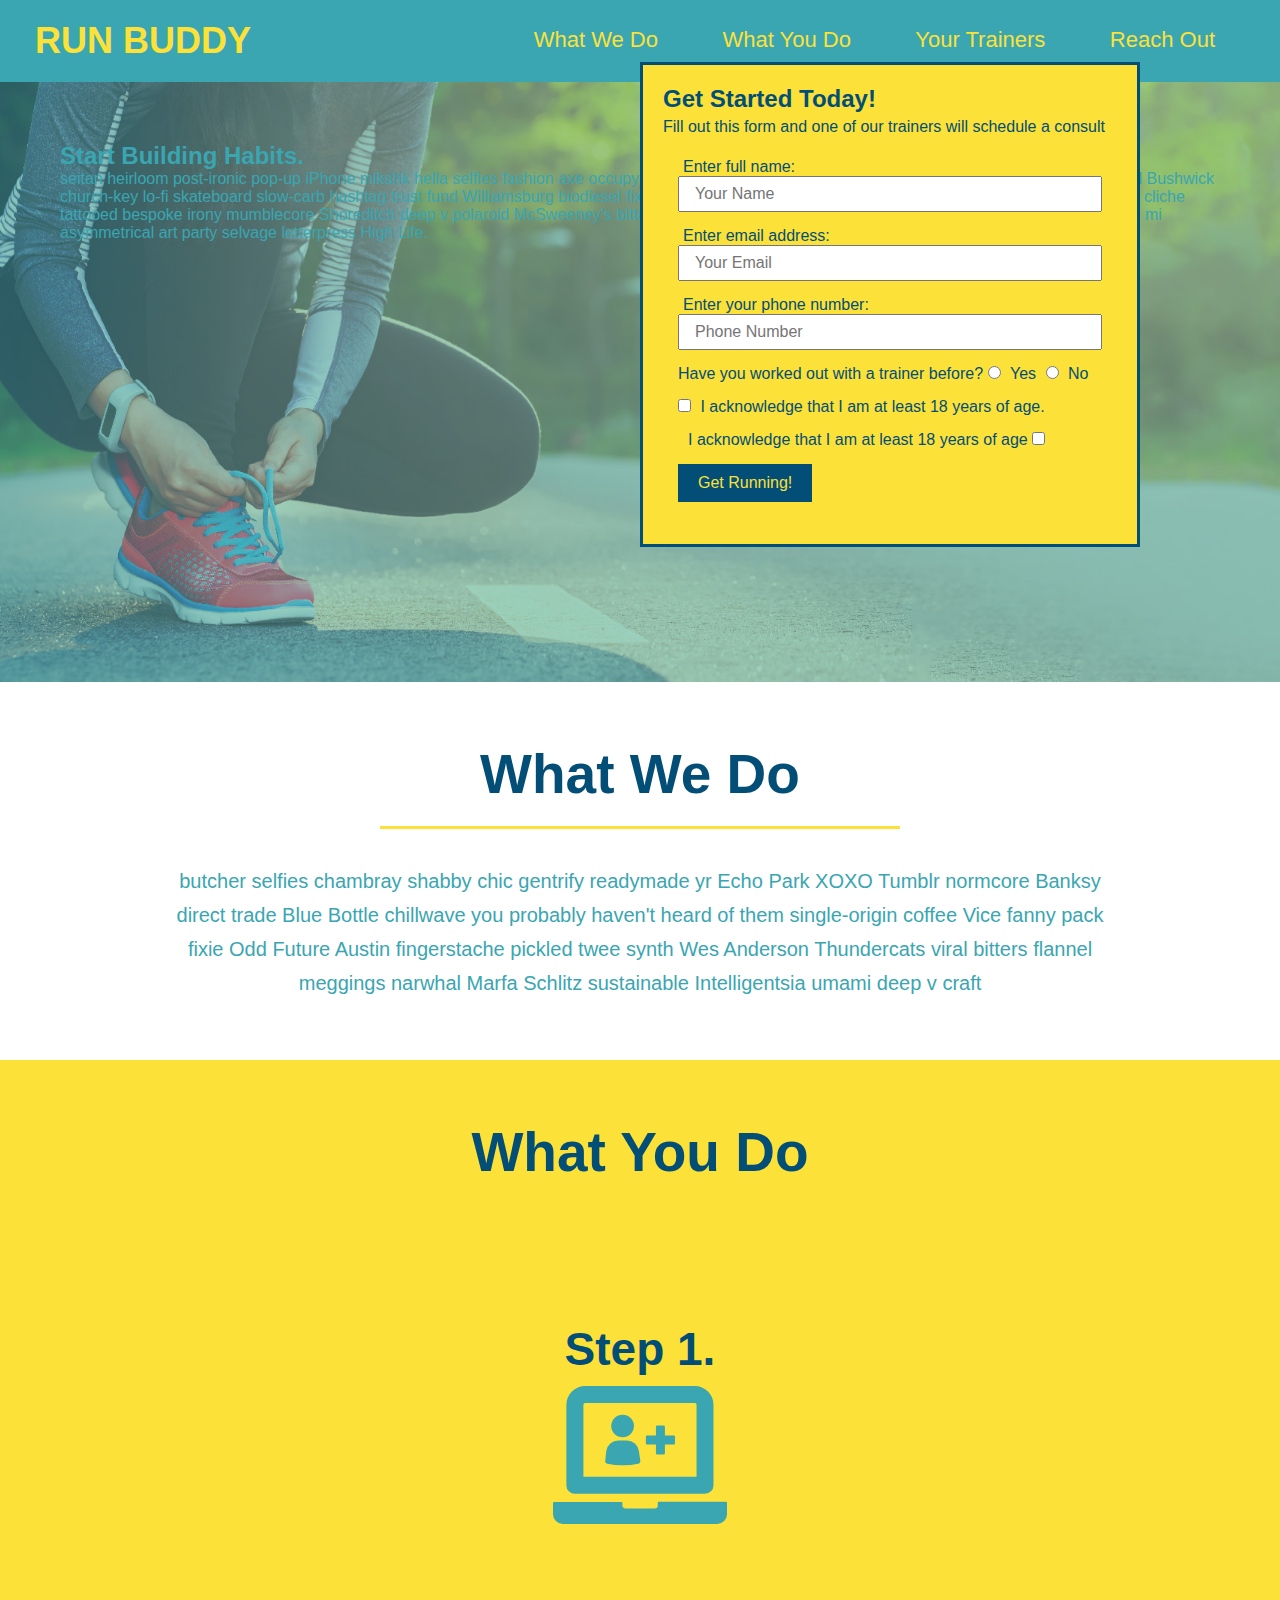
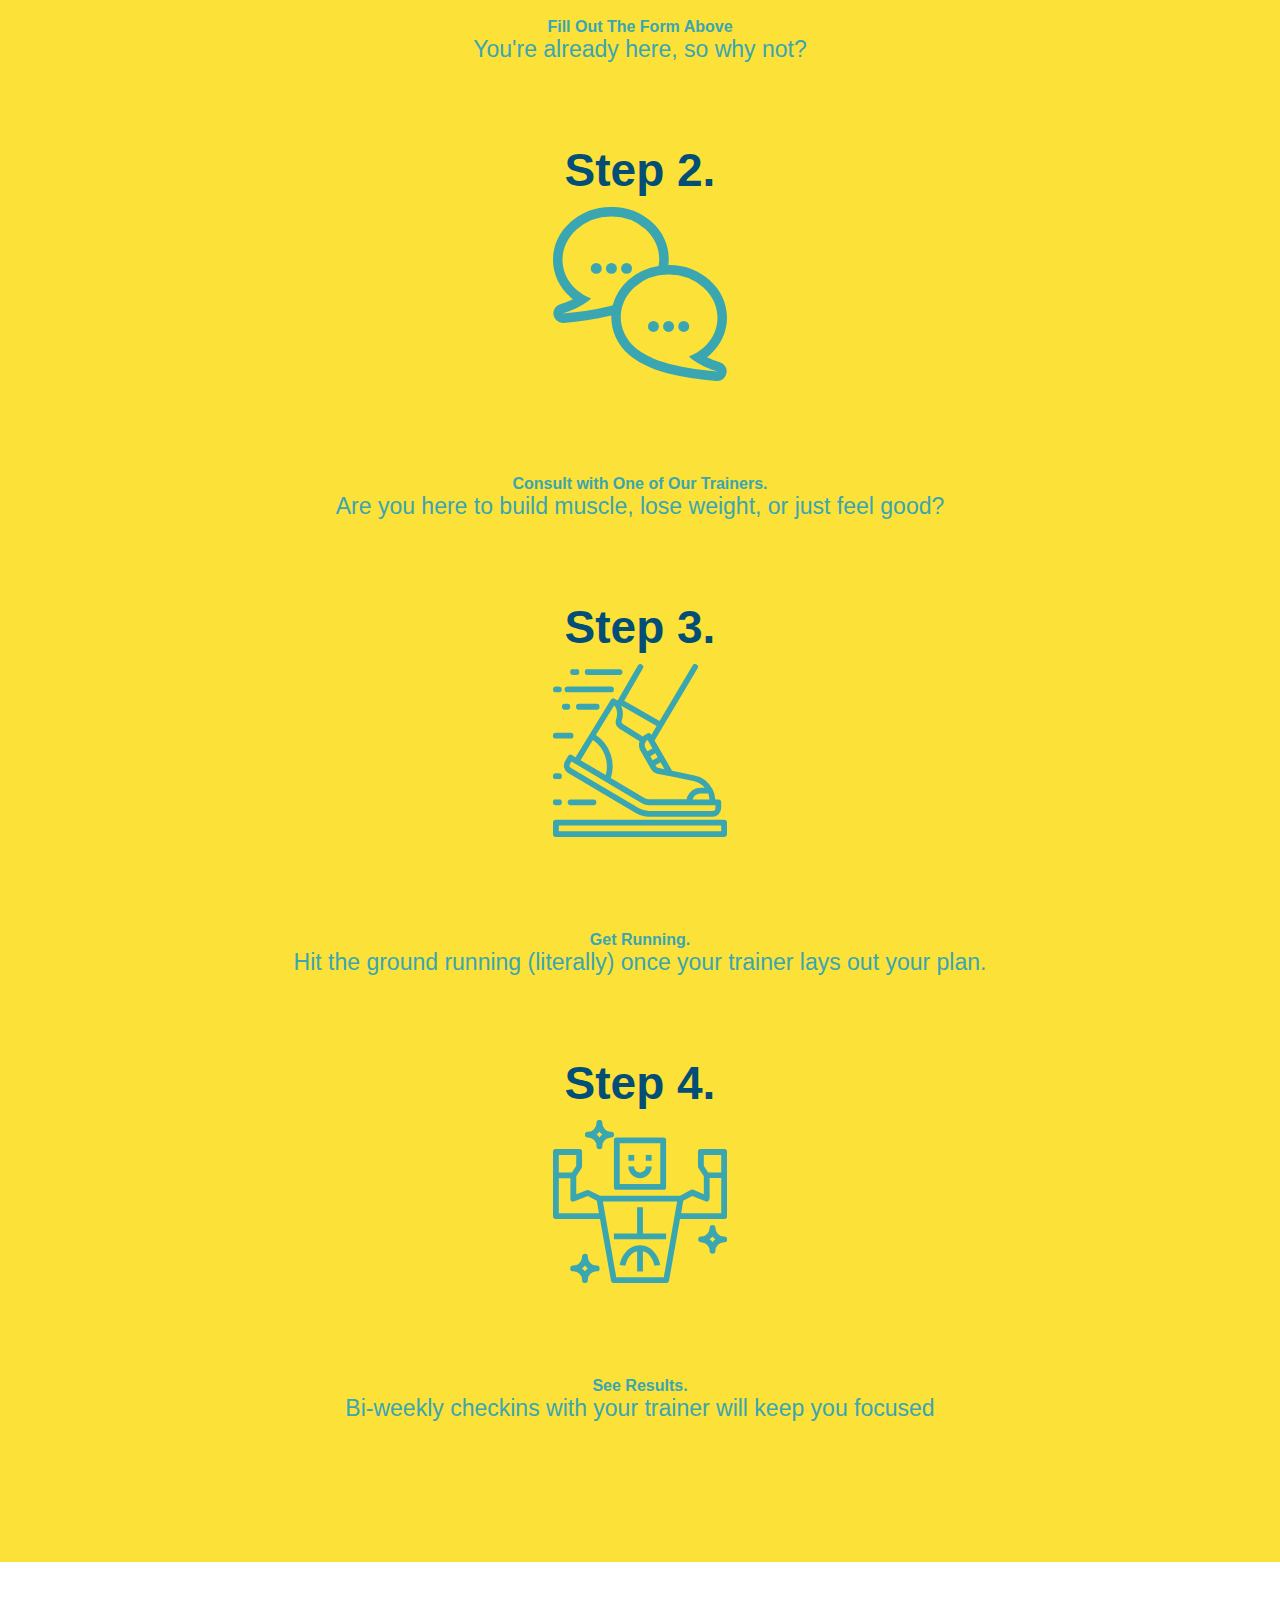
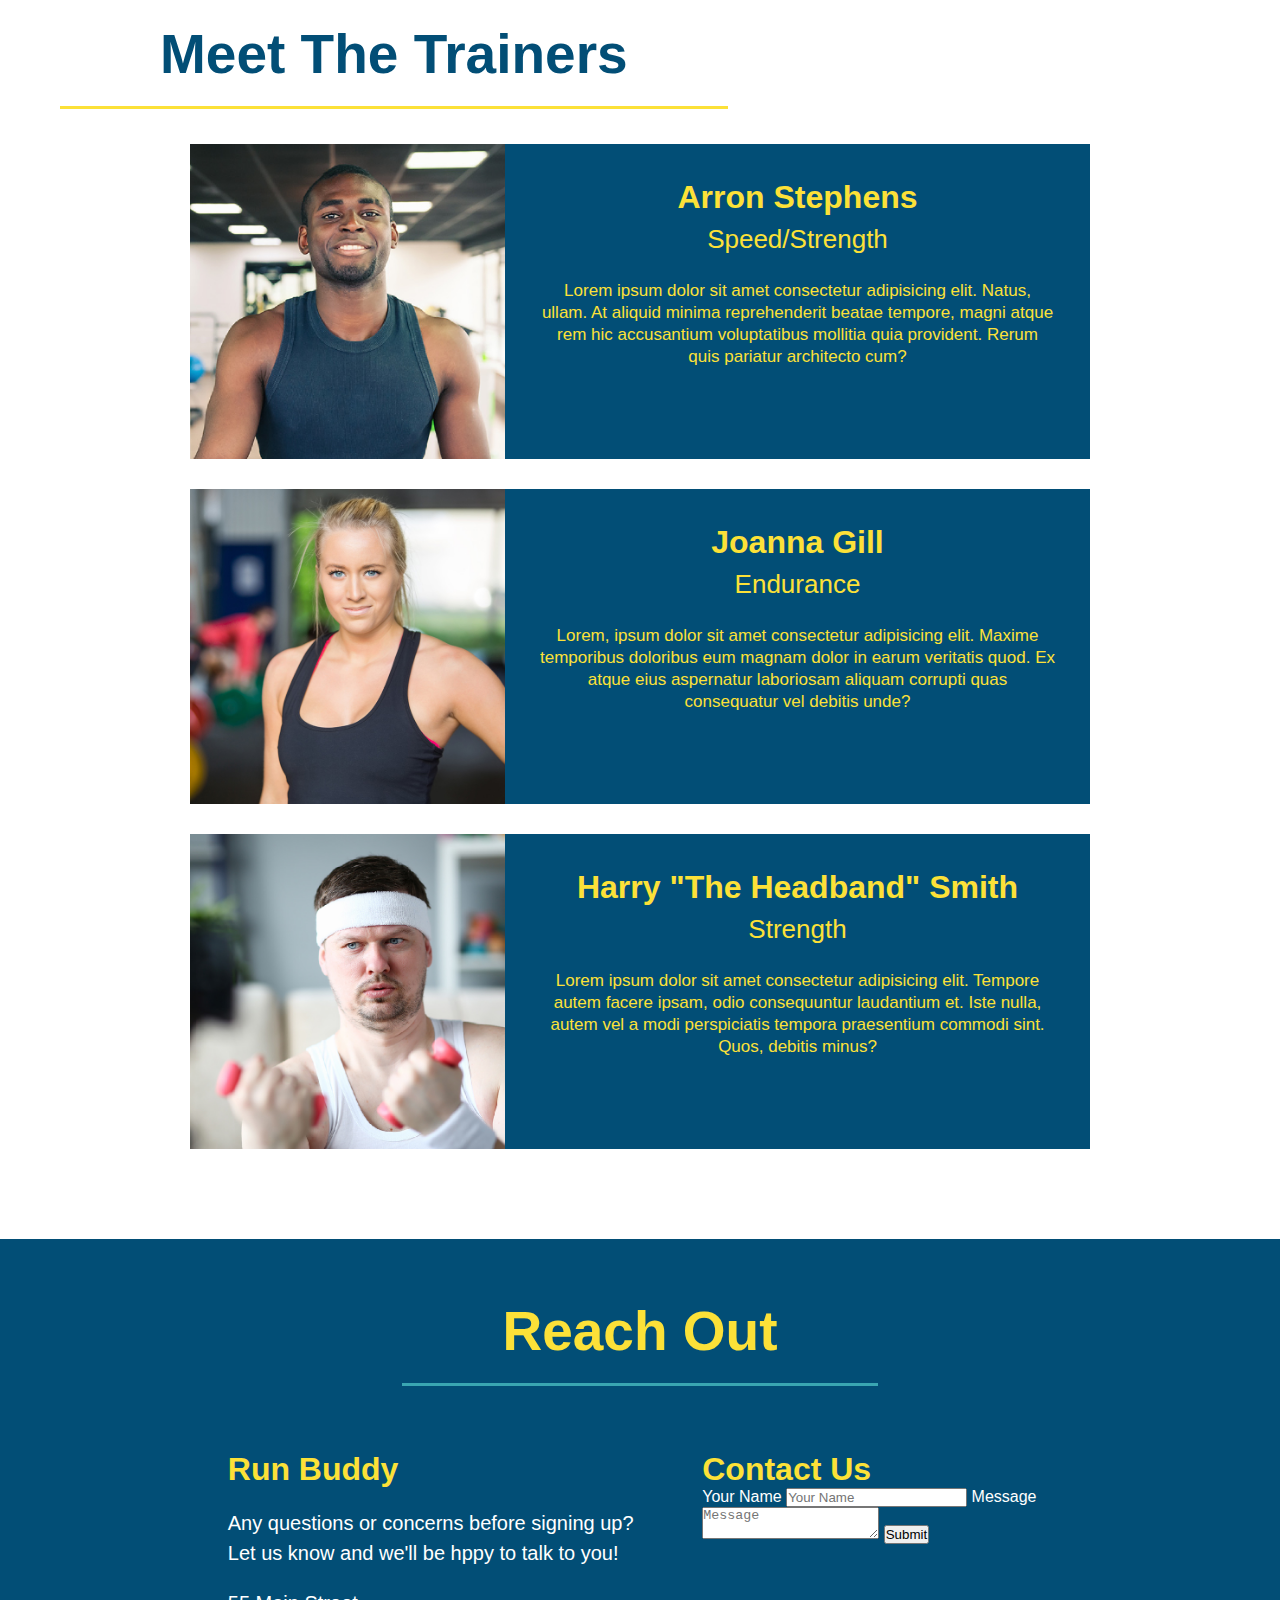
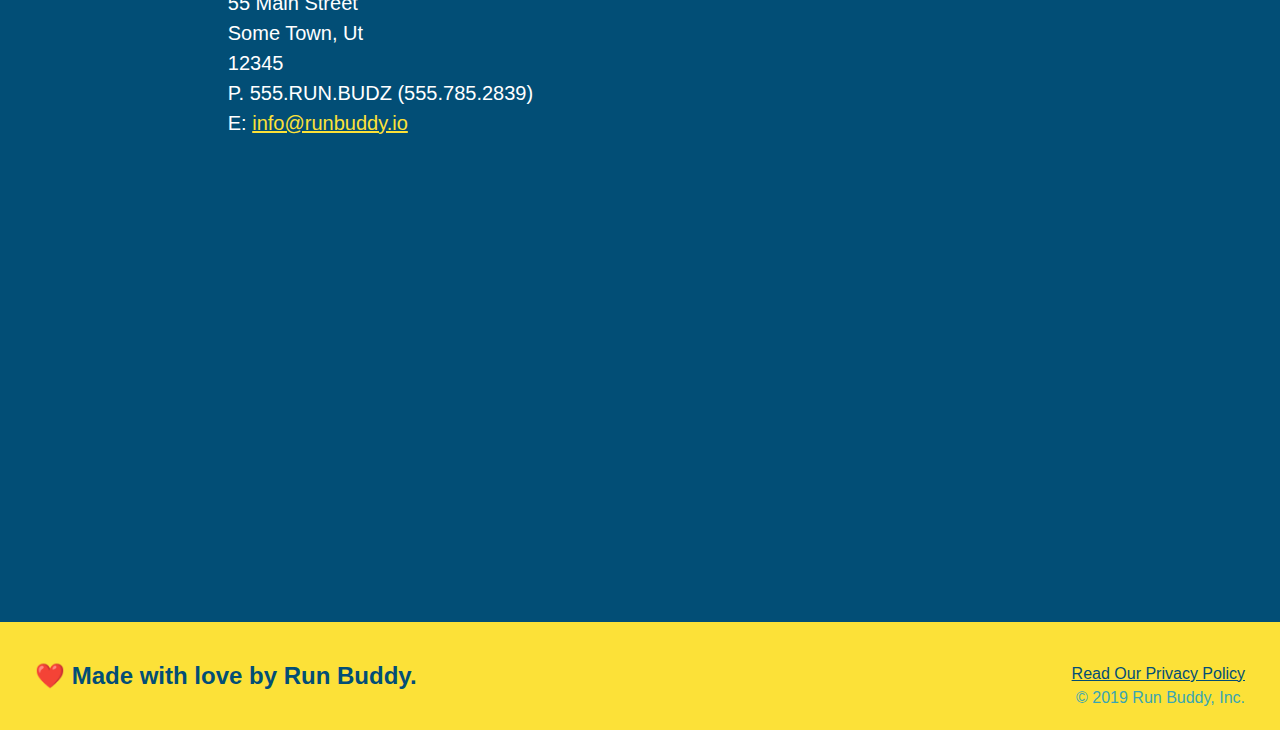
<file: index.html>
<!DOCTYPE html>
<html lang="en">
<head>
  
  <meta charset="UTF-8">
  <meta http-equiv="X-UA-Compatible" content="IE=edge">
  <meta name="viewport" content="width=device-width, initial-scale=1.0">
  <title>Run Buddy</title>
  <link rel="stylesheet" href="./assets/css/style.css" />
</head>
<body>

  <!--Navigation-->
  <header>
    <h1>
      <a href="/">RUN BUDDY</a>
    </h1>
    <nav>
      <ul>
        <li>
          <a href="#what-we-do">What We Do</a>
        </li>
        <li>
          <a href="#what-you-do">What You Do</a>
        </li>
        <li>
          <a href="#your-trainers">Your Trainers</a>
        </li>
        <li>
          <a href="#reach-out">Reach Out</a>
        </li>
      </ul>
    </nav>
  </header>

<!--Hero Section-->
 <section class="hero">
    <div class="hero-cta">
      <h2>Start Building Habits.</h2>
        <p>
          seitan heirloom post-ironic pop-up iPhone mlkshk hella selfies fashion axe occupy readymade put a bird on it messenger bag Wes Anderson Schlitz plaid Bushwick church-key lo-fi skateboard slow-carb hashtag trust fund Williamsburg biodiesel fixie farm-to-table 8-bit banjo XOXO Banksy chillwave bicycle rights retro cliche tattooed bespoke irony mumblecore Shoreditch deep v polaroid McSweeney's bitters cray gentrify tofu Marfa you probably haven't heard of them yr banh mi asymmetrical art party selvage letterpress High Life.
        </p>
    </div>

  <!--Begin hero form-->
   <div class="hero-form">
     <h3>Get Started Today!</h3>
     <p>Fill out this form and one of our trainers will schedule a consult</p>
  <!--Add form element-->
  <form class="form-input">
    <label for="name">Enter full name:</label>
    <input type="text" placeholder="Your Name"  name="name" id="name" class="form-input">

    <label for="email">Enter email address:</label>
    <input type="email" placeholder="Your Email" name="email" id="email" class="form-input">

    <label for="phone">Enter your phone number:</label>
    <input type="tel" placeholder="Phone Number" name="phone" id="phone" class="form-input">
    <p>
      Have you worked out with a trainer before?
    <span class="radio-wrapper">
      <input type="radio" name="trainer-confirm" id="trainer-yes" />
      <label for="trainer-yes">Yes</label>
    </span>
    <span class="radio-wrapper">
      <input type="radio" name="trainer-confirm" id="trainer-no" />
      <label for="trainer-no">No</label>
    </span>
    </p>
    <p>
    <span class="checkbox-wrapper">
      <input type="checkbox" name="age-confirm" id="checkbox" />
      <label for="checkbox">I acknowledge that I am at least 18 years of age.</label>
    </span>
    </p>
    <p>
      <label for="checkbox"></label>
      I acknowledge that I am at least 18 years of age
      <input type="checkbox" name="age-confirm" id="checkbox"/>
    </p>
    <button type="submit">
      Get Running!
    </button>
  </form>
   </div>
 </section> 
 <!--end hero-->
  
  <!--Hero/Jumbotron-->
 

  <!--"what we do" section-->
  <section id="what-we-do" class="intro">
  <!--Wrap every h2 with a class of "section-title" in this div!-->
  <div class="flex-row">
    <h2 class="section-title primary-border">
      What We Do
    </h2>
  </div>
  <div class="flex-row">
    <p>
      butcher selfies chambray shabby chic gentrify readymade yr Echo Park XOXO Tumblr normcore Banksy direct trade Blue Bottle chillwave you probably haven't heard of them single-origin coffee Vice fanny pack fixie Odd Future Austin fingerstache pickled twee synth Wes Anderson Thundercats viral bitters flannel meggings narwhal Marfa Schlitz sustainable Intelligentsia umami deep v craft
    </p>
  </div>
  </section>

  <!--"what you do" section-->
  <section id="what-you-do" class="steps">
  <div class="flex-row">
    <h2 class="section-title primary-border">
      What You Do
    </h2>
  </div>

 <!--Step Section--> 
    <div class="step">
      <h3>Step 1.</h3>
      <div class="step-info">
        <div class="step-img">
          <img src="./assets/images/step-1.svg" alt=""/>
          </div>
          <div class="step-text">
            <h4>Fill Out The Form Above</h4>
            <p>You're already here, so why not?</p>
          </div>
        </div>
      </div>
  
    <div class="step">
      <h3>Step 2.</h3>
      <div class="step-info">
        <div class="step-img">
          <img src="./assets/images/step-2.svg" alt="" />
        </div>
        <div class="step-text">
          <h4>Consult with One of Our Trainers.</h4>
          <p>Are you here to build muscle, lose weight, or just feel good?</p>
          </div>
        </div>
      </div>

      <div class="step">
        <h3>Step 3.</h3>
        <div class="step-info">
          <div class="step-img">
            <img src="./assets/images/step-3.svg" alt="" />
          </div>
          <div class="step-text">
            <h4>Get Running.</h4>
            <p>Hit the ground running (literally) once your trainer lays out your plan.</p>
          </div>
        </div>
      </div>

      <div class="step">
        <h3>Step 4.</h3>
        <div class="step-info">
          <div class="step-img">
            <img src="./assets/images/step-4.svg" alt="" />
          </div>
          <div class="step-text">
            <h4>See Results.</h4>
            <p>Bi-weekly checkins with your trainer will keep you focused</p>
          </div>
        </div>
      </div>
  </section>

  <!--"meet the trainers" section-->
  <section id="">
  <div class="flex-row">
    <h2 class="section-title primary-border">
      Meet The Trainers
    </h2>
  </div>

  <!--First Trainer bio-->
  <div class="trainers">
  <article class="trainer">
    <img src="./assets/images/trainer-1.jpg" alt="Arron Stephens in his workout clothes, ready to pump iron" />
    <div class="trainer-bio">
      <h3 class="trainer-name">Arron Stephens</h3>
      <h4 class="trainer-role">Speed/Strength</h4>
      <p>
        Lorem ipsum dolor sit amet consectetur adipisicing elit. Natus, ullam. At aliquid minima reprehenderit beatae tempore, magni atque rem hic accusantium voluptatibus mollitia quia provident. Rerum quis pariatur architecto cum?
      </p>
    </div>
  </article>
  
  <!--second trainer bio-->
  <article class="trainer">
    <img src="./assets/images/trainer-2.jpg" alt="Joanna Gill cooling off after a workout" />
    <div class="trainer-bio">
      <h3 class="trainer-name">Joanna Gill</h3>
      <h4 class="trainer-role">Endurance</h4>
      <p>
        Lorem, ipsum dolor sit amet consectetur adipisicing elit. Maxime temporibus doloribus eum magnam dolor in earum veritatis quod. Ex atque eius aspernatur laboriosam aliquam corrupti quas consequatur vel debitis unde?
      </p>
    </div>
  </article>
   
  <!--third trainer bio-->

  <article class="trainer">
    <img src="./assets/images/trainer-3.jpg" alt="Harry Smith wearing and lifting comically small pink weights" />
    <div class="trainer-bio">
      <h3 class="trainer-name">Harry "The Headband" Smith</h3>
      <h4 class="trainer-role">Strength</h4>
      <p>
        Lorem ipsum dolor sit amet consectetur adipisicing elit. Tempore autem facere ipsam, odio consequuntur laudantium et. Iste nulla, autem vel a modi perspiciatis tempora praesentium commodi sint. Quos, debitis minus?
      </p>
    </div>
  </article>
  </div>
  </section>

  <!--"reach out" section-->
  <section id="reach-out" class="contact">
    <div class="flex-row">
      <h2 class="section-title secondary-border">
        Reach Out
      </h2>
    </div>
<div class="contact-info">
  <div>
    <h3>Run Buddy</h3>
    <p>
      Any questions or concerns before signing up?
      <br />
      Let us know and we'll be hppy to talk to you!
    </p>
    <address>
      55 Main Street <br />
      Some Town, Ut <br />
      12345 <br />
      P. 555.RUN.BUDZ (555.785.2839) <br />
      E: <a href="mailto:info@runbuddy.io"> info@runbuddy.io</a>
    </address>
  </div>

  <div class="contact-form">
    <h3>Contact Us</h3>
    <form>
      <label for="contact-name">Your Name</label>
      <input type="text" id="contact-name" placeholder="Your Name" />

      <label for="contact-message">Message</label>
      <textarea id="contact-message" placeholder="Message"></textarea>

      <button type="submit">Submit</button>
    </form>
  </div>
  
  <iframe 
  src="https://www.google.com/maps/embed?pb=!1m18!1m12!1m3!1d3028.0145926646155!2d-111.83297158423608!3d40.62956015059122!2m3!1f0!2f0!3f0!3m2!1i1024!2i768!4f13.1!3m3!1m2!1s0x875262f57e5a20df%3A0x2735ab130f8711fa!2s6706%20Artesian%20Way%2C%20Cottonwood%20Heights%2C%20UT%2084121!5e0!3m2!1sen!2sus!4v1615782145524!5m2!1sen!2sus"
  frameborder="0"
  style="border:0" 
  allowfullscreen
  ></iframe>
</div>
</section>

  <!--footer-->
  <footer>
    <h2> ❤️ Made with love by Run Buddy.</h2>
    <div>
      <a href="./privacy-policy.html">Read Our Privacy Policy</a><br />
      &copy; 2019 Run Buddy, Inc.
    </div>
  </footer>
  
</body>
</html>
</file>
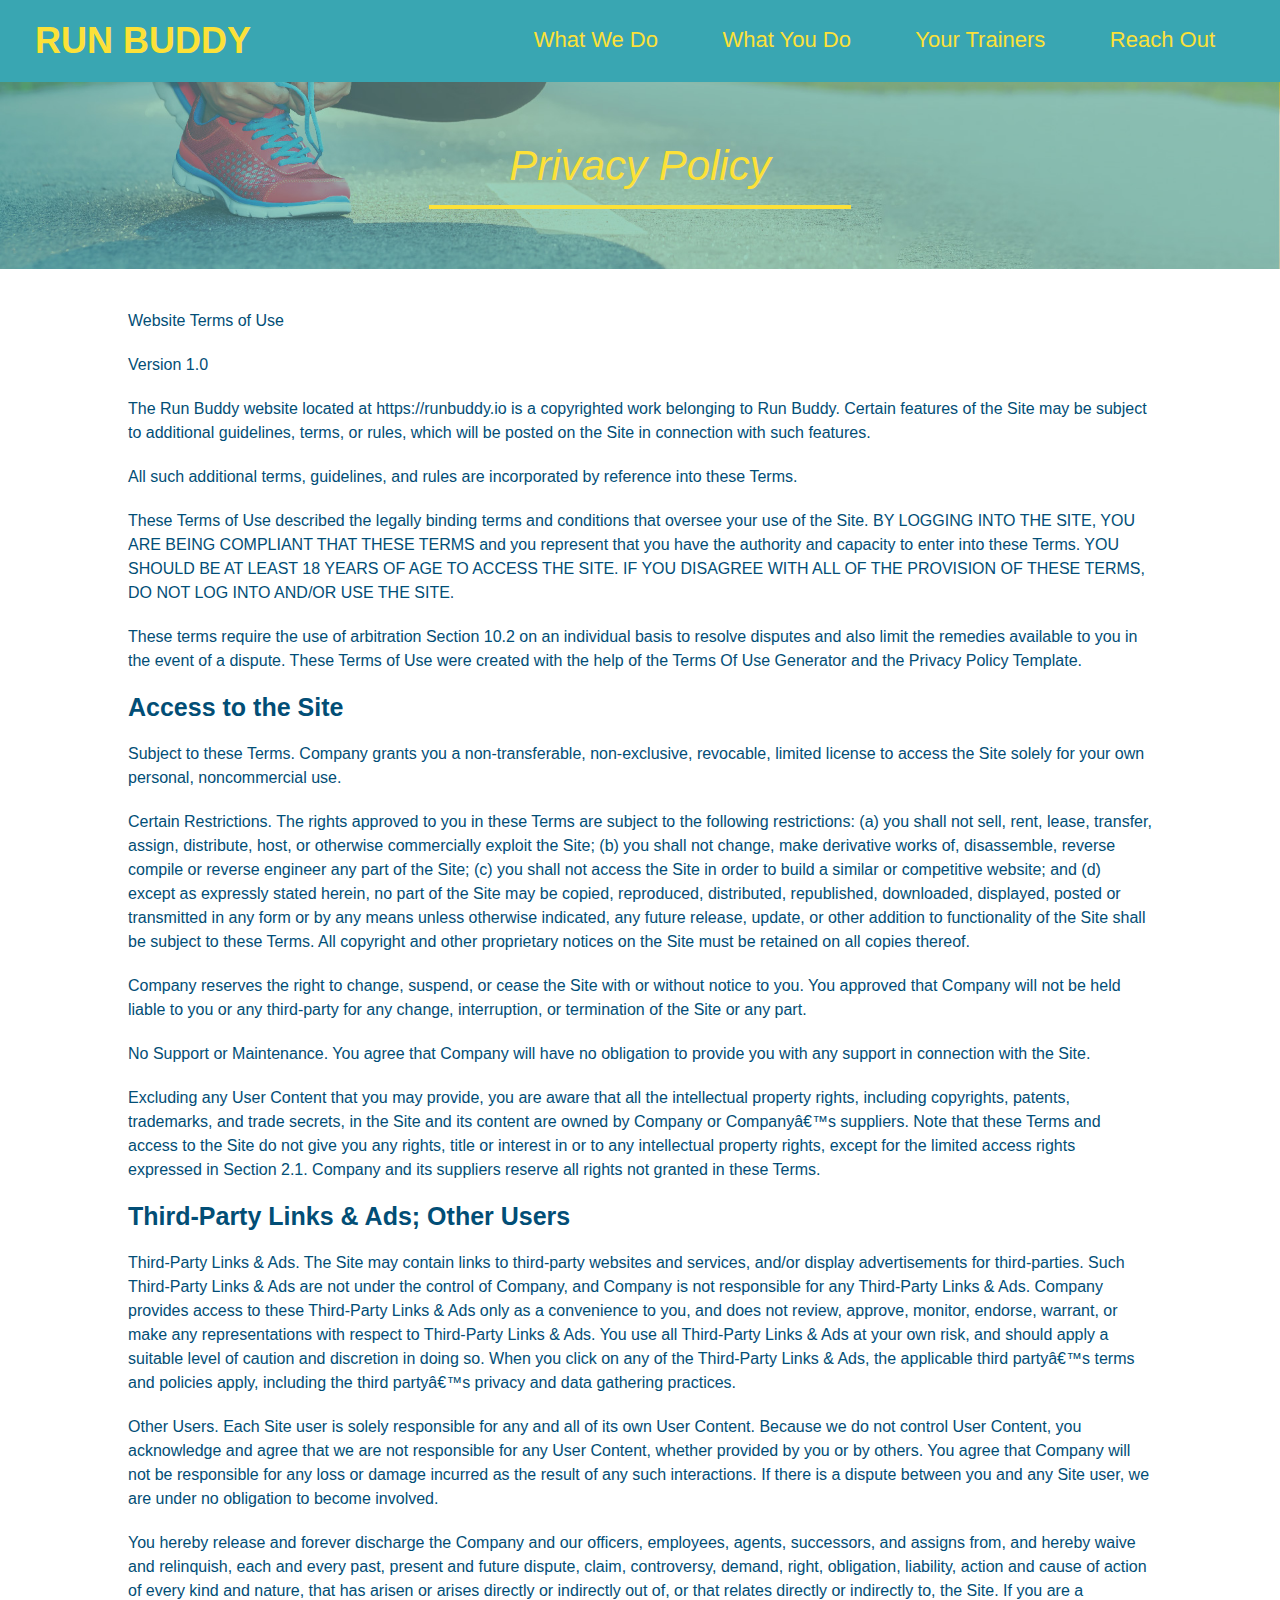
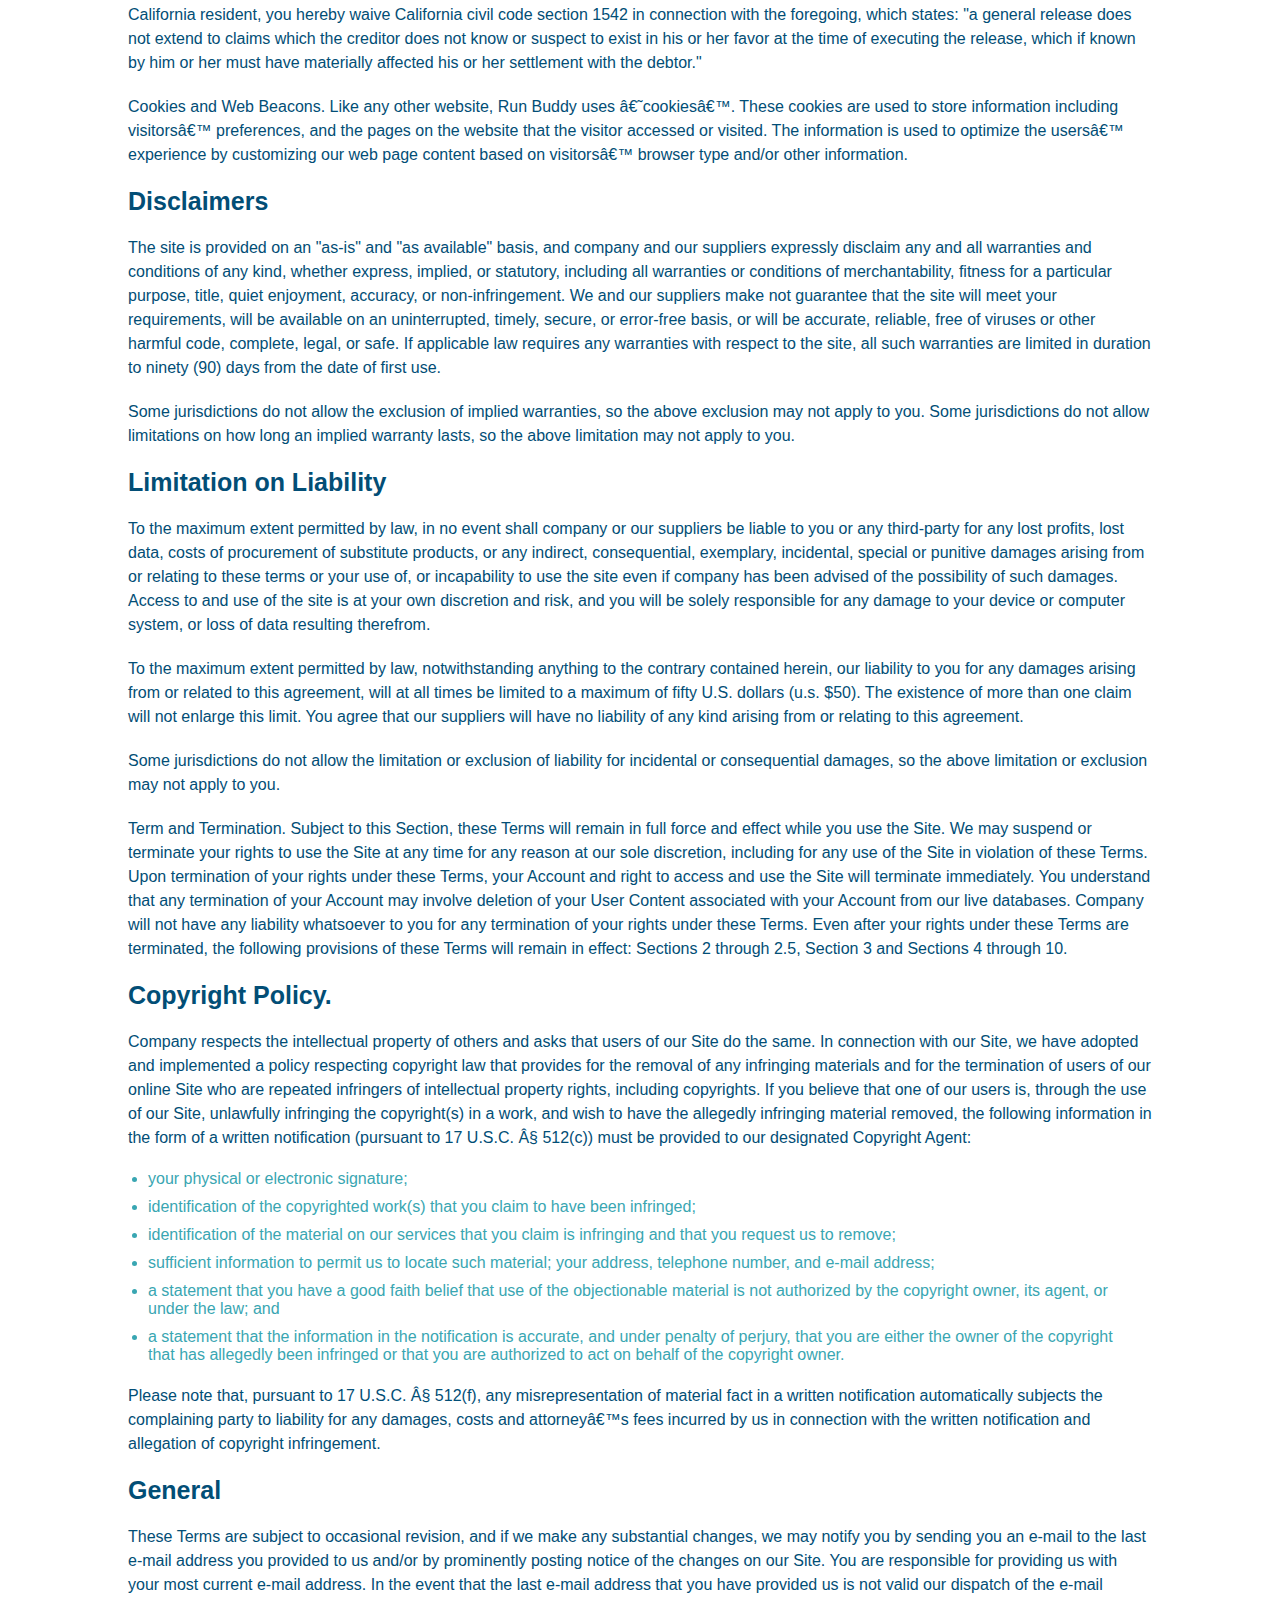
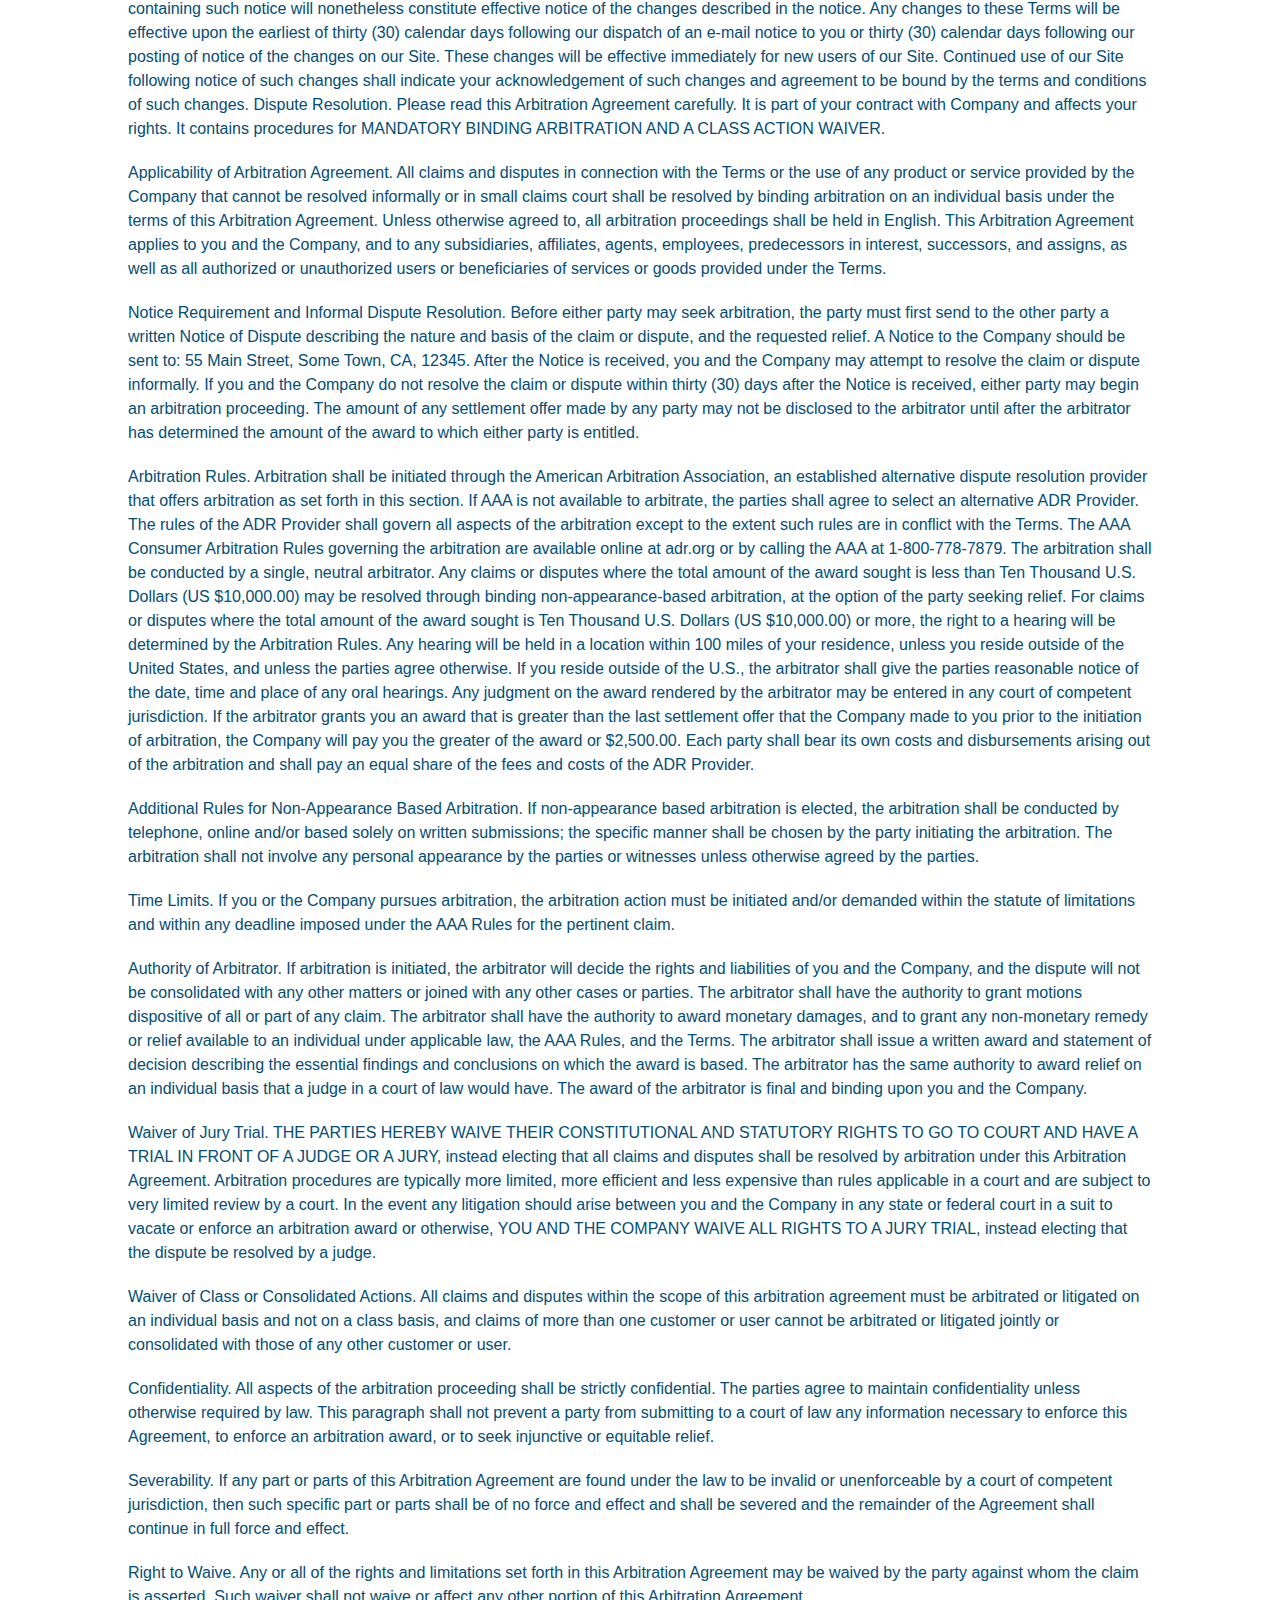
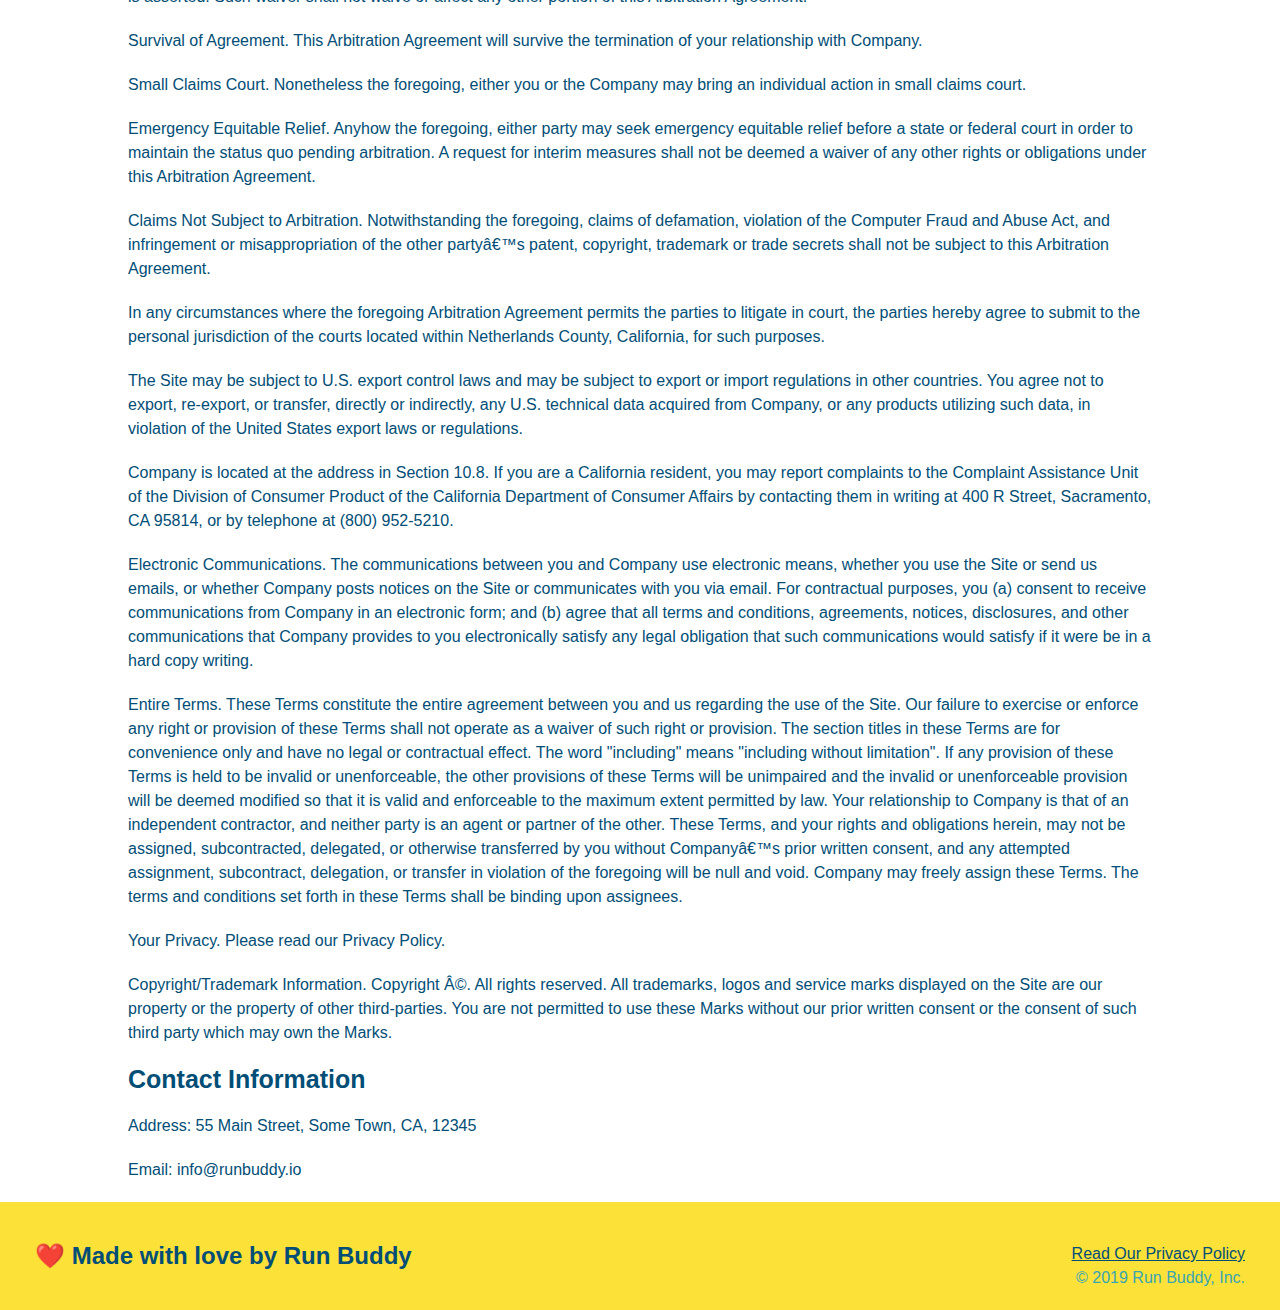
<file: privacy-policy.html>
<!DOCTYPE html>
<html lang="en">
<head>

  <meta charset="UTF-8">
  <meta http-equiv="X-UA-Compatible" content="IE=edge">
  <meta name="viewport" content="width=device-width, initial-scale=1.0">
  <title>Privacy Policy - Run Buddy</title>
  <link rel="stylesheet" href="./assets/css/style.css" />
  <link rel="stylesheet" href="./assets/css/secondary-styles.css">
</head>
<body>
  <header>
    <h1>
      <a href="/">RUN BUDDY</a>
    </h1>
    <nav>
      <!--Unordered list element-->
      <ul>
        <!--List item element-->
        <li>
          <!--anchor element-->
          <a href="./index.html#>what we do">What We Do</a>
        </li>
        <li>
          <a href="./index.html#what-you-do">What You Do</a>
        </li>
        <li>
          <a href="./index.html#your-trainers">Your Trainers</a>
        </li>
        <li>
          <a href="./index.html#reach-out">Reach Out</a>
        </li>
      </ul>
    </nav>
  </header>

  <section class="hero">
    <h2 class="page-title">
      Privacy Policy
    </h2>
  </section>

  <article class="secondary-content">
    <p>
      Website Terms of Use
    </p>

    <p>
      Version 1.0
    </p>

    <p>
      The Run Buddy website located at https://runbuddy.io is a copyrighted work belonging to Run Buddy. Certain
      features of the Site may be subject to additional guidelines, terms, or rules, which will be posted on the Site
      in connection with such features.
    </p>

    <p>
      All such additional terms, guidelines, and rules are incorporated by reference into these Terms.
    </p>

    <p>
      These Terms of Use described the legally binding terms and conditions that oversee your use of the Site. BY
      LOGGING INTO THE SITE, YOU ARE BEING COMPLIANT THAT THESE TERMS and you represent that you have the authority
      and capacity to enter into these Terms. YOU SHOULD BE AT LEAST 18 YEARS OF AGE TO ACCESS THE SITE. IF YOU
      DISAGREE WITH ALL OF THE PROVISION OF THESE TERMS, DO NOT LOG INTO AND/OR USE THE SITE.
    </p>

    <p>
      These terms require the use of arbitration Section 10.2 on an individual basis to resolve disputes and also
      limit the remedies available to you in the event of a dispute. These Terms of Use were created with the help of
      the Terms Of Use Generator and the Privacy Policy Template.
    </p>

    <h3>
      Access to the Site
    </h3>

    <p>
      Subject to these Terms. Company grants you a non-transferable, non-exclusive, revocable, limited license to
      access the Site solely for your own personal, noncommercial use.
    </p>

    <p>
      Certain Restrictions. The rights approved to you in these Terms are subject to the following restrictions: (a)
      you shall not sell, rent, lease, transfer, assign, distribute, host, or otherwise commercially exploit the Site;
      (b) you shall not change, make derivative works of, disassemble, reverse compile or reverse engineer any part of
      the Site; (c) you shall not access the Site in order to build a similar or competitive website; and (d) except
      as expressly stated herein, no part of the Site may be copied, reproduced, distributed, republished, downloaded,
      displayed, posted or transmitted in any form or by any means unless otherwise indicated, any future release,
      update, or other addition to functionality of the Site shall be subject to these Terms. All copyright and other
      proprietary notices on the Site must be retained on all copies thereof.
    </p>

    <p>
      Company reserves the right to change, suspend, or cease the Site with or without notice to you. You approved
      that Company will not be held liable to you or any third-party for any change, interruption, or termination of
      the Site or any part.
    </p>

    <p>
      No Support or Maintenance. You agree that Company will have no obligation to provide you with any support in
      connection with the Site.
    </p>

    <p>
      Excluding any User Content that you may provide, you are aware that all the intellectual property rights,
      including copyrights, patents, trademarks, and trade secrets, in the Site and its content are owned by Company
      or Companyâ€™s suppliers. Note that these Terms and access to the Site do not give you any rights, title or
      interest in or to any intellectual property rights, except for the limited access rights expressed in Section
      2.1. Company and its suppliers reserve all rights not granted in these Terms.
    </p>

    <h3>
      Third-Party Links & Ads; Other Users
    </h3>

    <p>
      Third-Party Links & Ads. The Site may contain links to third-party websites and services, and/or display
      advertisements for third-parties. Such Third-Party Links & Ads are not under the control of Company, and Company
      is not responsible for any Third-Party Links & Ads. Company provides access to these Third-Party Links & Ads
      only as a convenience to you, and does not review, approve, monitor, endorse, warrant, or make any
      representations with respect to Third-Party Links & Ads. You use all Third-Party Links & Ads at your own risk,
      and should apply a suitable level of caution and discretion in doing so. When you click on any of the
      Third-Party Links & Ads, the applicable third partyâ€™s terms and policies apply, including the third partyâ€™s
      privacy and data gathering practices.
    </p>

    <p>
      Other Users. Each Site user is solely responsible for any and all of its own User Content. Because we do not
      control User Content, you acknowledge and agree that we are not responsible for any User Content, whether
      provided by you or by others. You agree that Company will not be responsible for any loss or damage incurred as
      the result of any such interactions. If there is a dispute between you and any Site user, we are under no
      obligation to become involved.
    </p>

    <p>
      You hereby release and forever discharge the Company and our officers, employees, agents, successors, and
      assigns from, and hereby waive and relinquish, each and every past, present and future dispute, claim,
      controversy, demand, right, obligation, liability, action and cause of action of every kind and nature, that has
      arisen or arises directly or indirectly out of, or that relates directly or indirectly to, the Site. If you are
      a California resident, you hereby waive California civil code section 1542 in connection with the foregoing,
      which states: "a general release does not extend to claims which the creditor does not know or suspect to exist
      in his or her favor at the time of executing the release, which if known by him or her must have materially
      affected his or her settlement with the debtor."
    </p>

    <p>
      Cookies and Web Beacons. Like any other website, Run Buddy uses â€˜cookiesâ€™. These cookies are used to store
      information including visitorsâ€™ preferences, and the pages on the website that the visitor accessed or visited.
      The information is used to optimize the usersâ€™ experience by customizing our web page content based on visitorsâ€™
      browser type and/or other information.
    </p>

    <h3>
      Disclaimers
    </h3>

    <p>
      The site is provided on an "as-is" and "as available" basis, and company and our suppliers expressly disclaim
      any and all warranties and conditions of any kind, whether express, implied, or statutory, including all
      warranties or conditions of merchantability, fitness for a particular purpose, title, quiet enjoyment, accuracy,
      or non-infringement. We and our suppliers make not guarantee that the site will meet your requirements, will be
      available on an uninterrupted, timely, secure, or error-free basis, or will be accurate, reliable, free of
      viruses or other harmful code, complete, legal, or safe. If applicable law requires any warranties with respect
      to the site, all such warranties are limited in duration to ninety (90) days from the date of first use.
    </p>

    <p>
      Some jurisdictions do not allow the exclusion of implied warranties, so the above exclusion may not apply to
      you. Some jurisdictions do not allow limitations on how long an implied warranty lasts, so the above limitation
      may not apply to you.
    </p>

    <h3>
      Limitation on Liability
    </h3>

    <p>
      To the maximum extent permitted by law, in no event shall company or our suppliers be liable to you or any
      third-party for any lost profits, lost data, costs of procurement of substitute products, or any indirect,
      consequential, exemplary, incidental, special or punitive damages arising from or relating to these terms or
      your use of, or incapability to use the site even if company has been advised of the possibility of such
      damages. Access to and use of the site is at your own discretion and risk, and you will be solely responsible
      for any damage to your device or computer system, or loss of data resulting therefrom.
    </p>

    <p>
      To the maximum extent permitted by law, notwithstanding anything to the contrary contained herein, our liability
      to you for any damages arising from or related to this agreement, will at all times be limited to a maximum of
      fifty U.S. dollars (u.s. $50). The existence of more than one claim will not enlarge this limit. You agree that
      our suppliers will have no liability of any kind arising from or relating to this agreement.
    </p>

    <p>
      Some jurisdictions do not allow the limitation or exclusion of liability for incidental or consequential
      damages, so the above limitation or exclusion may not apply to you.
    </p>

    <p>
      Term and Termination. Subject to this Section, these Terms will remain in full force and effect while you use
      the Site. We may suspend or terminate your rights to use the Site at any time for any reason at our sole
      discretion, including for any use of the Site in violation of these Terms. Upon termination of your rights under
      these Terms, your Account and right to access and use the Site will terminate immediately. You understand that
      any termination of your Account may involve deletion of your User Content associated with your Account from our
      live databases. Company will not have any liability whatsoever to you for any termination of your rights under
      these Terms. Even after your rights under these Terms are terminated, the following provisions of these Terms
      will remain in effect: Sections 2 through 2.5, Section 3 and Sections 4 through 10.
    </p>

    <h3>
      Copyright Policy.
    </h3>

    <p>
      Company respects the intellectual property of others and asks that users of our Site do the same. In connection
      with our Site, we have adopted and implemented a policy respecting copyright law that provides for the removal
      of any infringing materials and for the termination of users of our online Site who are repeated infringers of
      intellectual property rights, including copyrights. If you believe that one of our users is, through the use of
      our Site, unlawfully infringing the copyright(s) in a work, and wish to have the allegedly infringing material
      removed, the following information in the form of a written notification (pursuant to 17 U.S.C. Â§ 512(c)) must
      be provided to our designated Copyright Agent:
    </p>

    <ul>
      <li>
        your physical or electronic signature;
      </li>
      <li>
        identification of the copyrighted work(s) that you claim to have been infringed;
      </li>
      <li>
        identification of the material on our services that you claim is infringing and that you request us to remove;
      </li>
      <li>
        sufficient information to permit us to locate such material; your address, telephone number, and e-mail
        address;
      </li>
      <li>
        a statement that you have a good faith belief that use of the objectionable material is not authorized by the
        copyright owner, its agent, or under the law; and
      </li>
      <li>
        a statement that the information in the notification is accurate, and under penalty of perjury, that you are
        either the owner of the copyright that has allegedly been infringed or that you are authorized to act on
        behalf of the copyright owner.
      </li>
    </ul>

    <p>
      Please note that, pursuant to 17 U.S.C. Â§ 512(f), any misrepresentation of material fact in a written
      notification automatically subjects the complaining party to liability for any damages, costs and attorneyâ€™s
      fees incurred by us in connection with the written notification and allegation of copyright infringement.
    </p>

    <h3>
      General
    </h3>

    <p>
      These Terms are subject to occasional revision, and if we make any substantial changes, we may notify you by
      sending you an e-mail to the last e-mail address you provided to us and/or by prominently posting notice of the
      changes on our Site. You are responsible for providing us with your most current e-mail address. In the event
      that the last e-mail address that you have provided us is not valid our dispatch of the e-mail containing such
      notice will nonetheless constitute effective notice of the changes described in the notice. Any changes to these
      Terms will be effective upon the earliest of thirty (30) calendar days following our dispatch of an e-mail
      notice to you or thirty (30) calendar days following our posting of notice of the changes on our Site. These
      changes will be effective immediately for new users of our Site. Continued use of our Site following notice of
      such changes shall indicate your acknowledgement of such changes and agreement to be bound by the terms and
      conditions of such changes. Dispute Resolution. Please read this Arbitration Agreement carefully. It is part of
      your contract with Company and affects your rights. It contains procedures for MANDATORY BINDING ARBITRATION AND
      A CLASS ACTION WAIVER.
    </p>

    <p>
      Applicability of Arbitration Agreement. All claims and disputes in connection with the Terms or the use of any
      product or service provided by the Company that cannot be resolved informally or in small claims court shall be
      resolved by binding arbitration on an individual basis under the terms of this Arbitration Agreement. Unless
      otherwise agreed to, all arbitration proceedings shall be held in English. This Arbitration Agreement applies to
      you and the Company, and to any subsidiaries, affiliates, agents, employees, predecessors in interest,
      successors, and assigns, as well as all authorized or unauthorized users or beneficiaries of services or goods
      provided under the Terms.
    </p>

    <p>
      Notice Requirement and Informal Dispute Resolution. Before either party may seek arbitration, the party must
      first send to the other party a written Notice of Dispute describing the nature and basis of the claim or
      dispute, and the requested relief. A Notice to the Company should be sent to: 55 Main Street, Some Town, CA,
      12345. After the Notice is received, you and the Company may attempt to resolve the claim or dispute informally.
      If you and the Company do not resolve the claim or dispute within thirty (30) days after the Notice is received,
      either party may begin an arbitration proceeding. The amount of any settlement offer made by any party may not
      be disclosed to the arbitrator until after the arbitrator has determined the amount of the award to which either
      party is entitled.
    </p>

    <p>
      Arbitration Rules. Arbitration shall be initiated through the American Arbitration Association, an established
      alternative dispute resolution provider that offers arbitration as set forth in this section. If AAA is not
      available to arbitrate, the parties shall agree to select an alternative ADR Provider. The rules of the ADR
      Provider shall govern all aspects of the arbitration except to the extent such rules are in conflict with the
      Terms. The AAA Consumer Arbitration Rules governing the arbitration are available online at adr.org or by
      calling the AAA at 1-800-778-7879. The arbitration shall be conducted by a single, neutral arbitrator. Any
      claims or disputes where the total amount of the award sought is less than Ten Thousand U.S. Dollars (US
      $10,000.00) may be resolved through binding non-appearance-based arbitration, at the option of the party seeking
      relief. For claims or disputes where the total amount of the award sought is Ten Thousand U.S. Dollars (US
      $10,000.00) or more, the right to a hearing will be determined by the Arbitration Rules. Any hearing will be
      held in a location within 100 miles of your residence, unless you reside outside of the United States, and
      unless the parties agree otherwise. If you reside outside of the U.S., the arbitrator shall give the parties
      reasonable notice of the date, time and place of any oral hearings. Any judgment on the award rendered by the
      arbitrator may be entered in any court of competent jurisdiction. If the arbitrator grants you an award that is
      greater than the last settlement offer that the Company made to you prior to the initiation of arbitration, the
      Company will pay you the greater of the award or $2,500.00. Each party shall bear its own costs and
      disbursements arising out of the arbitration and shall pay an equal share of the fees and costs of the ADR
      Provider.
    </p>

    <p>
      Additional Rules for Non-Appearance Based Arbitration. If non-appearance based arbitration is elected, the
      arbitration shall be conducted by telephone, online and/or based solely on written submissions; the specific
      manner shall be chosen by the party initiating the arbitration. The arbitration shall not involve any personal
      appearance by the parties or witnesses unless otherwise agreed by the parties.
    </p>

    <p>
      Time Limits. If you or the Company pursues arbitration, the arbitration action must be initiated and/or demanded
      within the statute of limitations and within any deadline imposed under the AAA Rules for the pertinent claim.
    </p>

    <p>
      Authority of Arbitrator. If arbitration is initiated, the arbitrator will decide the rights and liabilities of
      you and the Company, and the dispute will not be consolidated with any other matters or joined with any other
      cases or parties. The arbitrator shall have the authority to grant motions dispositive of all or part of any
      claim. The arbitrator shall have the authority to award monetary damages, and to grant any non-monetary remedy
      or relief available to an individual under applicable law, the AAA Rules, and the Terms. The arbitrator shall
      issue a written award and statement of decision describing the essential findings and conclusions on which the
      award is based. The arbitrator has the same authority to award relief on an individual basis that a judge in a
      court of law would have. The award of the arbitrator is final and binding upon you and the Company.
    </p>

    <p>
      Waiver of Jury Trial. THE PARTIES HEREBY WAIVE THEIR CONSTITUTIONAL AND STATUTORY RIGHTS TO GO TO COURT AND HAVE
      A TRIAL IN FRONT OF A JUDGE OR A JURY, instead electing that all claims and disputes shall be resolved by
      arbitration under this Arbitration Agreement. Arbitration procedures are typically more limited, more efficient
      and less expensive than rules applicable in a court and are subject to very limited review by a court. In the
      event any litigation should arise between you and the Company in any state or federal court in a suit to vacate
      or enforce an arbitration award or otherwise, YOU AND THE COMPANY WAIVE ALL RIGHTS TO A JURY TRIAL, instead
      electing that the dispute be resolved by a judge.
    </p>

    <p>
      Waiver of Class or Consolidated Actions. All claims and disputes within the scope of this arbitration agreement
      must be arbitrated or litigated on an individual basis and not on a class basis, and claims of more than one
      customer or user cannot be arbitrated or litigated jointly or consolidated with those of any other customer or
      user.
    </p>

    <p>
      Confidentiality. All aspects of the arbitration proceeding shall be strictly confidential. The parties agree to
      maintain confidentiality unless otherwise required by law. This paragraph shall not prevent a party from
      submitting to a court of law any information necessary to enforce this Agreement, to enforce an arbitration
      award, or to seek injunctive or equitable relief.
    </p>

    <p>
      Severability. If any part or parts of this Arbitration Agreement are found under the law to be invalid or
      unenforceable by a court of competent jurisdiction, then such specific part or parts shall be of no force and
      effect and shall be severed and the remainder of the Agreement shall continue in full force and effect.
    </p>

    <p>
      Right to Waive. Any or all of the rights and limitations set forth in this Arbitration Agreement may be waived
      by the party against whom the claim is asserted. Such waiver shall not waive or affect any other portion of this
      Arbitration Agreement.
    </p>

    <p>
      Survival of Agreement. This Arbitration Agreement will survive the termination of your relationship with
      Company.
    </p>

    <p>
      Small Claims Court. Nonetheless the foregoing, either you or the Company may bring an individual action in small
      claims court.
    </p>

    <p>
      Emergency Equitable Relief. Anyhow the foregoing, either party may seek emergency equitable relief before a
      state or federal court in order to maintain the status quo pending arbitration. A request for interim measures
      shall not be deemed a waiver of any other rights or obligations under this Arbitration Agreement.
    </p>

    <p>
      Claims Not Subject to Arbitration. Notwithstanding the foregoing, claims of defamation, violation of the
      Computer Fraud and Abuse Act, and infringement or misappropriation of the other partyâ€™s patent, copyright,
      trademark or trade secrets shall not be subject to this Arbitration Agreement.
    </p>

    <p>
      In any circumstances where the foregoing Arbitration Agreement permits the parties to litigate in court, the
      parties hereby agree to submit to the personal jurisdiction of the courts located within Netherlands County,
      California, for such purposes.
    </p>

    <p>
      The Site may be subject to U.S. export control laws and may be subject to export or import regulations in other
      countries. You agree not to export, re-export, or transfer, directly or indirectly, any U.S. technical data
      acquired from Company, or any products utilizing such data, in violation of the United States export laws or
      regulations.
    </p>

    <p>
      Company is located at the address in Section 10.8. If you are a California resident, you may report complaints
      to the Complaint Assistance Unit of the Division of Consumer Product of the California Department of Consumer
      Affairs by contacting them in writing at 400 R Street, Sacramento, CA 95814, or by telephone at (800) 952-5210.
    </p>

    <p>
      Electronic Communications. The communications between you and Company use electronic means, whether you use the
      Site or send us emails, or whether Company posts notices on the Site or communicates with you via email. For
      contractual purposes, you (a) consent to receive communications from Company in an electronic form; and (b)
      agree that all terms and conditions, agreements, notices, disclosures, and other communications that Company
      provides to you electronically satisfy any legal obligation that such communications would satisfy if it were be
      in a hard copy writing.
    </p>

    <p>
      Entire Terms. These Terms constitute the entire agreement between you and us regarding the use of the Site. Our
      failure to exercise or enforce any right or provision of these Terms shall not operate as a waiver of such right
      or provision. The section titles in these Terms are for convenience only and have no legal or contractual
      effect. The word "including" means "including without limitation". If any provision of these Terms is held to be
      invalid or unenforceable, the other provisions of these Terms will be unimpaired and the invalid or
      unenforceable provision will be deemed modified so that it is valid and enforceable to the maximum extent
      permitted by law. Your relationship to Company is that of an independent contractor, and neither party is an
      agent or partner of the other. These Terms, and your rights and obligations herein, may not be assigned,
      subcontracted, delegated, or otherwise transferred by you without Companyâ€™s prior written consent, and any
      attempted assignment, subcontract, delegation, or transfer in violation of the foregoing will be null and void.
      Company may freely assign these Terms. The terms and conditions set forth in these Terms shall be binding upon
      assignees.
    </p>

    <p>
      Your Privacy. Please read our Privacy Policy.
    </p>

    <p>
      Copyright/Trademark Information. Copyright Â©. All rights reserved. All trademarks, logos and service marks
      displayed on the Site are our property or the property of other third-parties. You are not permitted to use
      these Marks without our prior written consent or the consent of such third party which may own the Marks.
    </p>

    <h3>
      Contact Information
    </h3>

    <p>
      Address: 55 Main Street, Some Town, CA, 12345
    </p>

    <p>
      Email: info@runbuddy.io
    </p>


  </article>

  
  <footer>
    <h2>❤️ Made with love by Run Buddy</h2>
    <div>
      <a href="#">Read Our Privacy Policy</a><br />
      &copy; 2019 Run Buddy, Inc.
    </div>
  </footer>  
</body>
</html>
</file>
<file: assets/css/style.css>
* {
  margin: 0;
  padding: 0;
  box-sizing: border-box;
}

body {
  font-family: Helvetica, Arial, sans-serif;
/* I'm a CSS comment! */
  color: #39a6b2;
}

/* apply styles to <header> */
header {
  padding: 20px 35px;
  background-color: #39a6b2;
  display: flex;
  justify-content: space-between;
  flex-wrap: wrap;
}

header h1 {
  font-weight: bold;
  margin: 0;
  font-size: 36px;
  color: #fce138;
  
}

header a {
  color: #fce138;
}

header a {
  text-decoration: none;
  color: #fce138;
}

header nav{
  margin: 7px 0;
}

header nav ul li{
  display: inline;
}

header nav ul li a {
  margin: 0 30px;
  font-weight: lighter;
  font-size: 22px;
}

footer {
  background: #fce138;
  width: 100%;
  padding: 40px 35px;
}

footer h2 {
  display: inline;
  color: #024e76;
  font-size: 30 px;
  margin: 0;
}

footer div {
  float: right;
  line-height: 1.5;
  text-align: right;
}

footer a {
  color: #024e76;
}

section {
  padding: 60px;
 
}

/* Hero Style Start */
.hero {
  background-image: url("../images/hero-bg.jpeg");
  height: 600px;
  background-size: cover;
  background-position: center;
  position: relative;
}
/* Hero Style End */

.hero-form {

  border: 3px solid #024e76;
  background-color: #fce138;
  padding: 20px;
  width: 500px;
  color: #024e76;
  position: absolute;
  bottom: 120px;
  right: 140px;
  margin: 5px 0 15px 0;
}

.hero-form h3 {
  font-size: 24px;
  margin: 0;
}

.hero-form p {
  margin: 5px 0 15px 0;
}

.form-input {
  display: block;
  padding: 7px 15px;
  font-size: 16px;
  color: #024e76;
  width: 100%;
  margin-bottom: 15px;
}

.hero-form label {
  margin: 0 5px;
}

.hero-form button {
  color: #fce138;
  background-color: #024e76;
  border: none;
  padding: 10px 20px;
  font-size: 16px;
}
/*HERO STYLES END*/

.intro {
  text-align: center;
}

.intro p {
  /* add this alongside your other declarations */
  margin: 0 auto;
  line-height: 1.7;
  color: #39a6b2;
  width: 80%;
  font-size: 20px;
}

.steps {
  text-align: center;
  background: #fce138;
}

.section-title {
  font-size: 55px;
  color: #024e76;
  margin-bottom: 35px;
  padding: 0 100px 20px 100px;
  display: inline-block;
  border-bottom: 3px solid;
}

.primary-border {
  border-color: #fce138;
}

.secondary-border {
  border-color: #39a6b2;
}

.steps div {
  margin-bottom: 80px;
}

.steps img {
  width: 15%;
  margin: 10px 0;
}

.steps h3 {
  color: #024e76;
  font-size: 46px;
  margin-top: 10px;
}

.steps p {
  color: #39a6b2;
  font-size: 23px;
}

.steps span {
  font-size: 38px;
}

.trainers {
  text-align: center;
}

.trainer {
  width: 900px;
  margin: 0 auto 30px auto;
  background: #024e76;
  color: #fce138;
  overflow: auto;
}

.trainer img {
  width: 35%;
  float: left;
}

.trainer-bio {
  padding: 35px;
  float: left;
  width: 65%;
}

.text-left {
  text-align: left;
}
.text-right {
  text-align: right;
}

.trainer-bio h3 {
  font-size: 32px;
  margin-bottom: 8px;
}
.trainer-bio h4 {
  font-weight: lighter;
  font-size: 26px;
  margin-bottom: 25px;
}
.trainer-bio p {
  font-size: 17px;
  line-height: 1.3;
}

/*REACH OUT STYLES START*/
.contact {
  text-align: center;
  background: #024e76;
}

.contact h2 {
  color: #fce138;
}

.contact-info iframe {
  width: 400px;
  height: 400px;
}

.contact-info div {
  width: 410px;
  display: inline-block;
  vertical-align: top;
  text-align: left;
  margin: 30px 0 0 60px;
  color: white;
}

.contact-info h3 {
  color: #fce138;
  font-size: 32px;
}

.contact-info p, .contact-info address {
  margin: 20px 0;
  line-height: 1.5;
  font-size: 20px;
  font-style: normal;
}

.contact-info a {
  color: #fce138;
}

/* REACH OUT STYLES END */
</file>
<file: assets/css/secondary-styles.css>
.hero {
  background-position: bottom;
  height: auto;
  text-align: center;
  margin-bottom: 40px;
}

.page-title{
  color: #fce138;

}

.page-title {
  display: inline-block;
  border-bottom: solid 4px #fce138;
  padding: 0 80px 15px 80px;
  font-weight: normal;
  font-size: 42px;
  font-style: italic;
}

.secondary-content {
  width: 80%;
  color: #024e76;
  margin: auto;
}

.secondary-content h3 {
  font-size: 25px;
  margin: 20px 0 20px 0;
}

.secondary-content p {
  font-size: 16px;
  line-height: 1.5;
  margin: 20px 0 20px 0;
}

.secondary-content ul {
  margin: 15px 20px 15px 20px;
}

.secondary-content li {
  color: #39a6b2;
  margin: 10px 0 10px 0;
}
</file>
